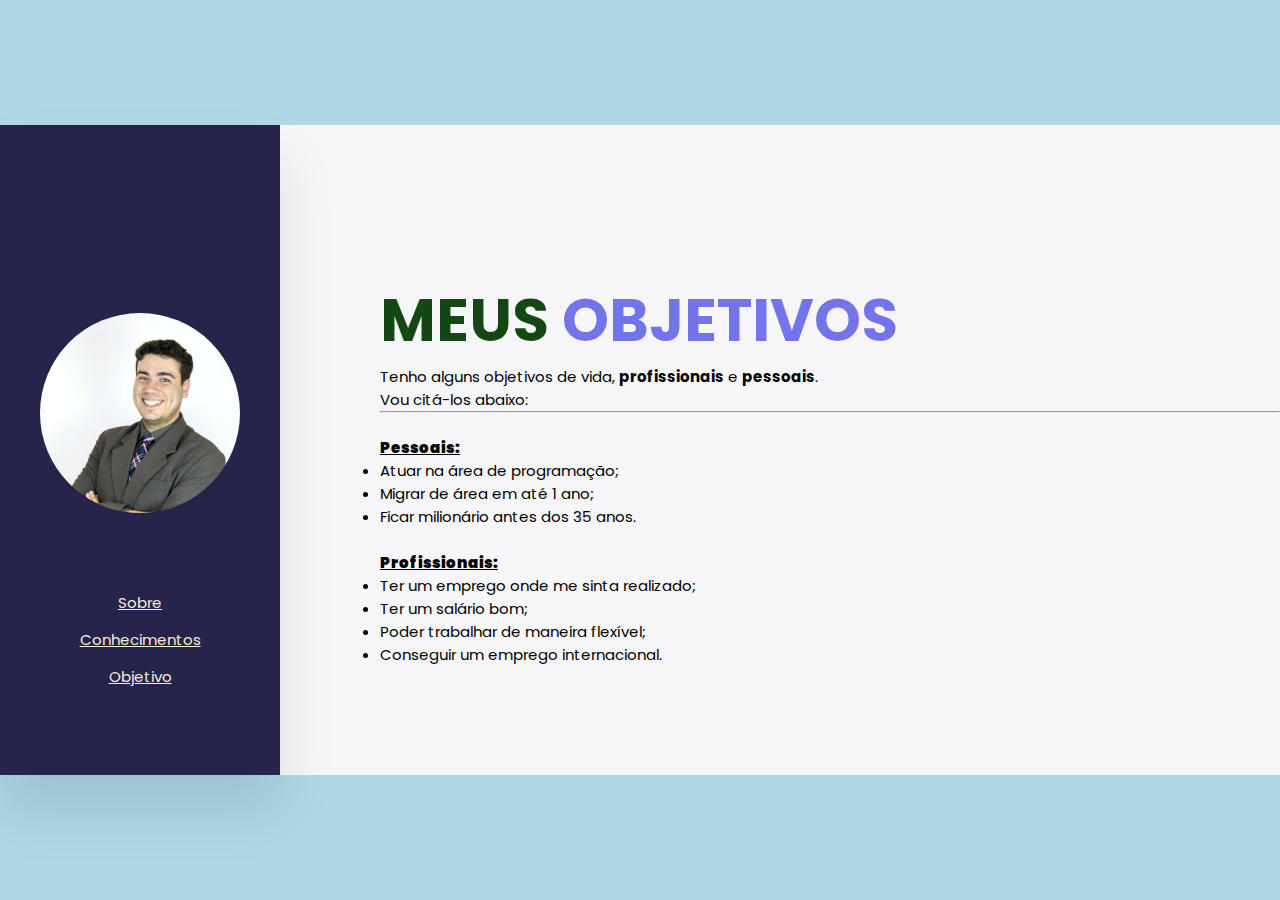
<file: objetivos.html>
<!DOCTYPE html>
<html lang="pt-br">
<head>
    <meta charset="UTF-8">
    <meta http-equiv="X-UA-Compatible" content="IE=edge">
    <meta name="viewport" content="width=device-width, initial-scale=1.0">
    <title>Curriculum Vitae - Rafael Ponso</title>
    <link rel="stylesheet" href="styles.css">
    <link rel="stylesheet" href="https://cdnjs.cloudflare.com/ajax/libs/font-awesome/4.7.0/css/font-awesome.css" integrity="sha512-5A8nwdMOWrSz20fDsjczgUidUBR8liPYU+WymTZP1lmY9G6Oc7HlZv156XqnsgNUzTyMefFTcsFH/tnJE/+xBg==" crossorigin="anonymous" referrerpolicy="no-referrer" />
    <link rel="shortcut icon" href="favicon.ico" type="image/x-icon">
</head>
<body class="corpo">
   <div class="container"><br><br><br><br><br>
        <figure>
            <img class="foto-perfil" src="foto perfil.jpg" alt="Rafael Ponso">
        </figure>
        <nav class="texto-perfil">
            <ul>
                <li>
                    <a href="index.html">Sobre</a>
                </li>
                <li>
                    <a href="conhecimentos.html">Conhecimentos</a>
                </li>
                <li>
                    <a href="objetivos.html" target="_self">Objetivo</a>
                </li>
            </ul>
        </nav>
    </div>
    <div class="conteudo">
        <div class="container2">
            <p style="color: rgb(21, 71, 21);"><strong>MEUS<span style="color:rgb(115, 115, 234)"> OBJETIVOS</span></strong></p>
            <p id="paragrafo">Tenho alguns objetivos de vida, <strong>profissionais</strong> e <strong>pessoais</strong>.
            <br>Vou citá-los abaixo:</p><hr>
            <br>
            <h1><strong><u>Pessoais:</u></strong></h1>
            <ul>
                <li>
                    Atuar na área de programação;
                </li>
                <li>
                    Migrar de área em até 1 ano;
                </li>
                <li>
                    Ficar milionário antes dos 35 anos.
                </li>
            </ul>
            <br>
            <h1><strong><u>Profissionais:</u></strong></h1>
            <ul>
                <li>
                    Ter um emprego onde me sinta realizado;
                </li>
                <li>
                    Ter um salário bom;
                </li>
                <li>
                    Poder trabalhar de maneira flexível;
                </li>
                <li>
                    Conseguir um emprego internacional.
                </li>
            </ul>
        </div>
</body>
</html>
</file>
<file: styles.css>
@charset"utf8";
@import url("https://fonts.googleapis.com/css?family=Poppins:200,300,400,500,600,700,800,900&display=swap");
*
{
    margin:0;
    padding:0;
    box-sizing: border-box;
    font-family: 'Poppins', sans-serif;
}
body
{
    background: lightblue;
    display: flex;
    justify-content: center;
    align-items: center;
    min-height: 100vh;
}
.corpo
{
    display: flex;
    font-size: 15px;
    text-align: center;
    position: relative;
}
.container
{
    position: relative;
    width: 1000px;
    max-width: 1000px;
    height: 650px;
    background: rgb(39, 36, 75);
    display: grid;
    box-shadow: 0 35px 55px rgba(0,0,0,0.1);
    width: 350px;
    border: 1px black;
}
.foto-perfil
{
    position: center;
    width: 200px;
    height: 200px;
    border-radius:  500%;
    overflow: hidden;
    text-align: center;   
}
.texto-perfil ul li
{
    position: center;
    display: center;
    list-style: none;
    flex-direction: row;
    align-items: center;
    padding-bottom: 14px;
}
.texto-perfil ul li a
{
    color: antiquewhite;
}
.container2{
    display: inline-block;
    width: 1000px;
    max-width: 1000px;
    height: 650px;
    background: rgb(246, 245, 247);
    text-align: left;
    padding-top: 150px;
    padding-left: 100px;
    font-size: 15px;
}
.dados{
    font-size: 18px;
}
.descritivo{
    font-size: 13px;
    padding-top: 20px;
}
.redes {
    padding-top: 25px;
    font-size: 15;
}
.redes a{
    display: flexbox;
    padding-right: 10px;
}
.container2 ol li{
    font-size: 15px;
}
.container2 p{
    font-size: 60px;
}
#paragrafo{
    font-size: 15px;
}
.container2 h1{
    font-size: 15px;
}
.container2 ul li{
    font-size: 15px;
}
</file>
